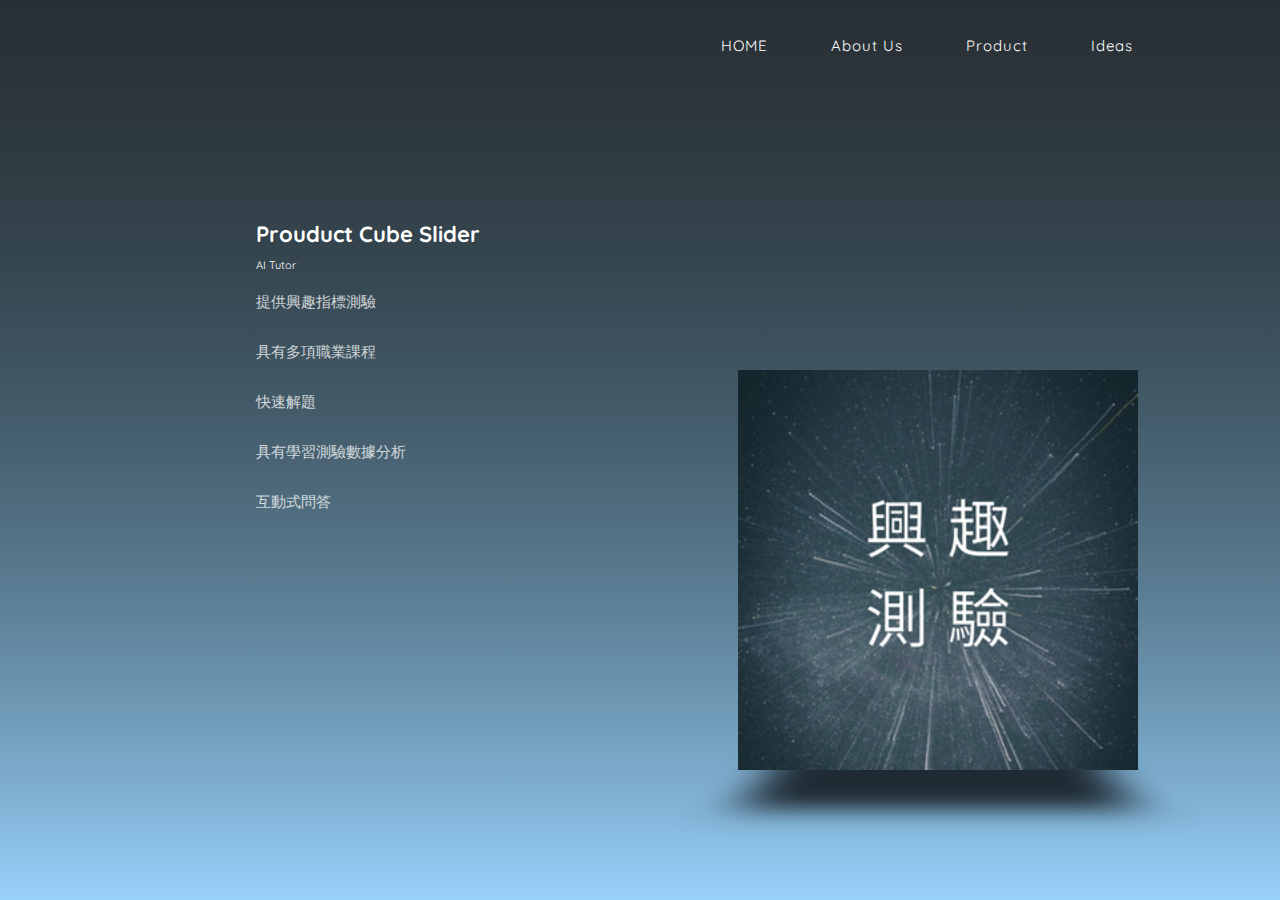
<file: product.html>
<!DOCTYPE html>
<html>
    <head>
        <meta charset="UTF-8">
        <meta name="viewport" content="width=device-width, initial-scale=1.0">
        <title>product</title>
        <link rel="preconnect" href="https://fonts.googleapis.com">
        <link rel="preconnect" href="https://fonts.gstatic.com" crossorigin>
        <link href="https://fonts.googleapis.com/css2?family=Quicksand&display=swap" rel="stylesheet">
        <link href="https://fonts.googleapis.com/css2?family=Parisienne&display=swap" rel="stylesheet">
        <link rel="stylesheet" href="productStyle.css">
        <link rel="shortcut icon" href="image/Hiyumi_2.png">
    </head>
    <body>
        <div class="header">
            <nav>
                <ul>
                    <li><a href="index.html">HOME</a></li>
                    <li><a href="index.html #AboutUs">About Us</a></li>
                    <li><a href="#top">Product</a></li>
                    <li><a href="Ideas.html">Ideas</a></li>
                </ul>
            </nav>

            <div class="title">
                <h1>Prouduct Cube Slider</h1>
                <p>AI Tutor</p>
                <p class="small">提供興趣指標測驗</p>
                <p class="small">具有多項職業課程</p>
                <p class="small">快速解題</p>
                <p class="small">具有學習測驗數據分析</p>
		<p class="small">互動式問答</p>
            </div>

            <div class="slider">
                <div class="container">
                    <div class="slide x" data-text="STUDY AAA"></div>
                    <div class="slide y"></div>
                    <div class="slide z"></div>
                </div>
                <div class="shadow"></div>
            </div>
        </div>
    </body>
</html>
</file>
<file: productStyle.css>
*{
    margin: 0;
    padding: 0;
    font-family: 'Quicksand', sans-serif;
}
::selection{
    background: #f7bcbc;
}
.header{
    width: 100%;
    height: 100vh;
    background: linear-gradient(rgba(41, 48, 54, 0.932), rgba(107, 225, 255, 0.293));
    background-size: 100%; 
    color: white;
    position: relative;
}
nav{
    display: flex;
    justify-content: space-between;
    align-items: center;
    padding: 2% 6%;
}
nav ul{
    flex: 1;
    text-align: right;
    padding-right: 40px;
}
nav ul li{
    display: inline-block;
    list-style: none;
    margin: 10px 30px;
}
nav ul li::after{
    content: '';
    width: 0%;
    height: 2px;
    background: rgb(187, 223, 240);
    display: block;
    margin: auto;
    transition: 0.5s;
}
nav ul li:hover::after{
    width: 100%;
}
nav ul li a{
    color: white;
    text-decoration: none;
    letter-spacing: 1px;
    font-size: 15px;
}


html, body {
	width: 100%;
	height: 100%;
	background: linear-gradient(rgba(22, 22, 22, 0.753), rgba(141, 183, 247, 0.49));
	color: #fff;
	font-family: "Open Sans", sans-serif;
	font-size: 11px;
}

.title {
    text-align: left;
    margin-top: 10%;
    margin-left: 20%;
}

.title h1, .title p {
    margin-bottom: 10px;
}
/* find inspiration : https://codepen.io/hrtzt/pen/JdYaEZ */
.slider {
	position: absolute;
    bottom: 20%;
    right: 15%;
	/* top: 0;
	bottom: 0;
	right: 0;
	left: 0; */
	width: 300px;
	height: 300px;
    margin: auto;
	-webkit-perspective: 600px;
	perspective: 600px;
}

.slider * {
    -webkit-transition: all 1s cubic-bezier(0.5, -0.75, 0.2, 1.5);
    transition: all 1s cubic-bezier(0.5, -0.75, 0.2, 1.5);
}

.container {
    width: inherit;
    height: inherit;
    -webkit-transform-style: preserve-3d;
    transform-style: preserve-3d;
    -webkit-transform: rotateY(0deg) rotateX(0deg);
    transform: rotateY(0deg) rotateX(0deg);
}

.slide, .slide:after, .slide:before {
    display: block;
    width: inherit;
    height: inherit;
    position: absolute;
    -webkit-transform-style: preserve-3d;
    transform-style: preserve-3d;
    background-size: cover;
    background-position: center;
}

.slide.x {
    -webkit-transform: rotateY(90deg);
    transform: rotateY(90deg);
} 

.slide.x:after {
    content: '';
    background: rgba(0, 0, 0, 0.495);
    background-image: url(image/問答互動.png);
    -webkit-transform: translateZ(150px) rotateZ(-90deg);
    transform: translateZ(150px) rotateZ(-90deg);
}

.slide.x:before {
    content: '';
    background: rgba(0, 0, 0, 0.495);
    background-image: url(image/多項職業.png);
    -webkit-transform: translateZ(-150px) rotateZ(-90deg);
    transform: translateZ(-150px) rotateZ(-90deg);
}

.slide.y {
    -webkit-transform: rotateX(90deg);
    transform: rotateX(90deg);
}

.slide.y:after {
    content: '';
    background: rgba(255, 255, 255, 0.495);
    background-image: url(image/快速解題.png);
    -webkit-transform: translateZ(150px) scale(-1);
    transform: translateZ(150px) scale(-1);
}

.slide.y:before {
    content: '';
    background: rgba(255, 255, 255, 0.495);
    background-image: url(image/LANCE.png);
    -webkit-transform: translateZ(-150px);
    transform: translateZ(-150px);
}

.slide.z {
    -webkit-transform: rotateX(0);
    transform: rotateX(0);
} 

.slide.z:after {
    content: '';
    background: rgba(249, 193, 193, 0.495);
    background-image: url(image/興趣測驗.png);
    -webkit-transform: translateZ(150px);
    transform: translateZ(150px);
}

.slide.z:before {
    content: '';
    background: rgba(249, 193, 193, 0.495);
    background-image: url(image/數據分析.png);
    -webkit-transform: translateZ(-150px);
    transform: translateZ(-150px);
}


.container {
    -webkit-animation: rotate 18s infinite cubic-bezier(1, -0.75, 0.5, 1.2);
    animation: rotate 18s infinite cubic-bezier(1, -0.75, 0.5, 1.2);
}

@-webkit-keyframes rotate {
    0%, 10% {-webkit-transform: rotateY(0deg) rotateX(0deg);transform: rotateY(0deg) rotateX(0deg);}
    15%, 20% {-webkit-transform: rotateY(180deg) rotateX(0deg);transform: rotateY(180deg) rotateX(0deg);}
    25%, 35% {-webkit-transform: rotateY(180deg) rotateX(270deg);transform: rotateY(180deg) rotateX(270deg);}
    40%, 50% {-webkit-transform: rotateY(180deg) rotateX(90deg);transform: rotateY(180deg) rotateX(90deg);}
    55%, 65% {-webkit-transform: rotateY(-90deg) rotateX(90deg);transform: rotateY(-90deg) rotateX(90deg);}
    70%, 80% {-webkit-transform: rotateY(90deg) rotateX(90deg);transform: rotateY(90deg) rotateX(90deg);}
    90%, 95% {-webkit-transform: rotateY(0deg) rotateX(90deg);transform: rotateY(0deg) rotateX(90deg);}
}

@keyframes rotate {
    0%, 10% {-webkit-transform: rotateY(0deg) rotateX(0deg);transform: rotateY(0deg) rotateX(0deg);}
    15%, 20% {-webkit-transform: rotateY(180deg) rotateX(0deg);transform: rotateY(180deg) rotateX(0deg);}
    25%, 35% {-webkit-transform: rotateY(180deg) rotateX(270deg);transform: rotateY(180deg) rotateX(270deg);}
    40%, 50% {-webkit-transform: rotateY(180deg) rotateX(90deg);transform: rotateY(180deg) rotateX(90deg);}
    55%, 65% {-webkit-transform: rotateY(-90deg) rotateX(90deg);transform: rotateY(-90deg) rotateX(90deg);}
    70%, 80% {-webkit-transform: rotateY(90deg) rotateX(90deg);transform: rotateY(90deg) rotateX(90deg);}
    90%, 95% {-webkit-transform: rotateY(0deg) rotateX(90deg);transform: rotateY(0deg) rotateX(90deg);}
}


.shadow {
	display: block;
	width: 300px;
	height: 300px;
	background: rgba(0,0,0,0.75);
	position: absolute;
	top: 60%;
	-webkit-transform: rotateX(90deg);
	transform: rotateX(90deg);
	z-index: -1;
	-webkit-filter: blur(20px);
	filter: url('data:image/svg+xml;charset=utf-8,<svg xmlns="http://www.w3.org/2000/svg"><filter id="filter"><feGaussianBlur stdDeviation="20" /></filter></svg>#filter');
	-webkit-filter: blur(20px);
	filter: blur(20px);
	left: 0;
	right: 0;
	margin: auto;
	-webkit-animation: rotateShadow 18s infinite cubic-bezier(1, -0.75, 0.5, 1.2);
	animation: rotateShadow 18s infinite cubic-bezier(1, -0.75, 0.5, 1.2);
}

	@-webkit-keyframes rotateShadow {
		0%, 10% {-webkit-transform: rotateY(0deg) rotateX(90deg);}	
		15%, 20% {-webkit-transform: rotateY(180deg) rotateX(90deg);}
		20.1%, 20.9% {-webkit-transform: rotateY(180deg) rotateX(90deg) translatez(5px);}
		25%, 35% {-webkit-transform: rotateY(180deg) rotateX(90deg);}
		35.1%, 35.9% {-webkit-transform: rotateY(180deg) rotateX(90deg) translatez(-5px);}
		40%, 50% {-webkit-transform: rotateY(180deg) rotateX(90deg);}
		55%, 65% {-webkit-transform: rotateY(0deg) rotateX(90deg);}
		70%, 80% {-webkit-transform: rotateY(180deg) rotateX(90deg);}
		90%, 99% {-webkit-transform: rotateY(90deg) rotateX(90deg);}
		99.1%, 99.9% {-webkit-transform: rotateY(90deg) rotateX(90deg) translatez(-5px);}
	}

	/*@keyframes rotateShadow {
		0%, 10% {transform: rotateY(0deg) rotateX(90deg);}	
		15%, 20% {transform: rotateY(180deg) rotateX(90deg); opacity: 1; filter: alpha(opacity=100);}
		20.1%, 20.9% {transform: rotateY(180deg) rotateX(90deg) translatez(10px); opacity: 0.95; filter: alpha(opacity=95);}
		25%, 35% {transform: rotateY(180deg) rotateX(90deg); opacity: 1; filter: alpha(opacity=100);}
		35.1%, 35.9% {transform: rotateY(180deg) rotateX(90deg) translatez(-10px); opacity: 0.95; filter: alpha(opacity=95);}
		40%, 50% {transform: rotateY(180deg) rotateX(90deg);}
		55%, 65% {transform: rotateY(0deg) rotateX(90deg);}
		70%, 80% {transform: rotateY(180deg) rotateX(90deg);}
		90%, 99% {transform: rotateY(0deg) rotateX(90deg);}
		99.1%, 99.9% {transform: rotateY(180deg) rotateX(90deg) translatez(5px); opacity: 0.95; filter: alpha(opacity=95);}
	}*/

.small {
	font-size: 15px;
    padding: 10px 0px;
	opacity: .75;
}
</file>
